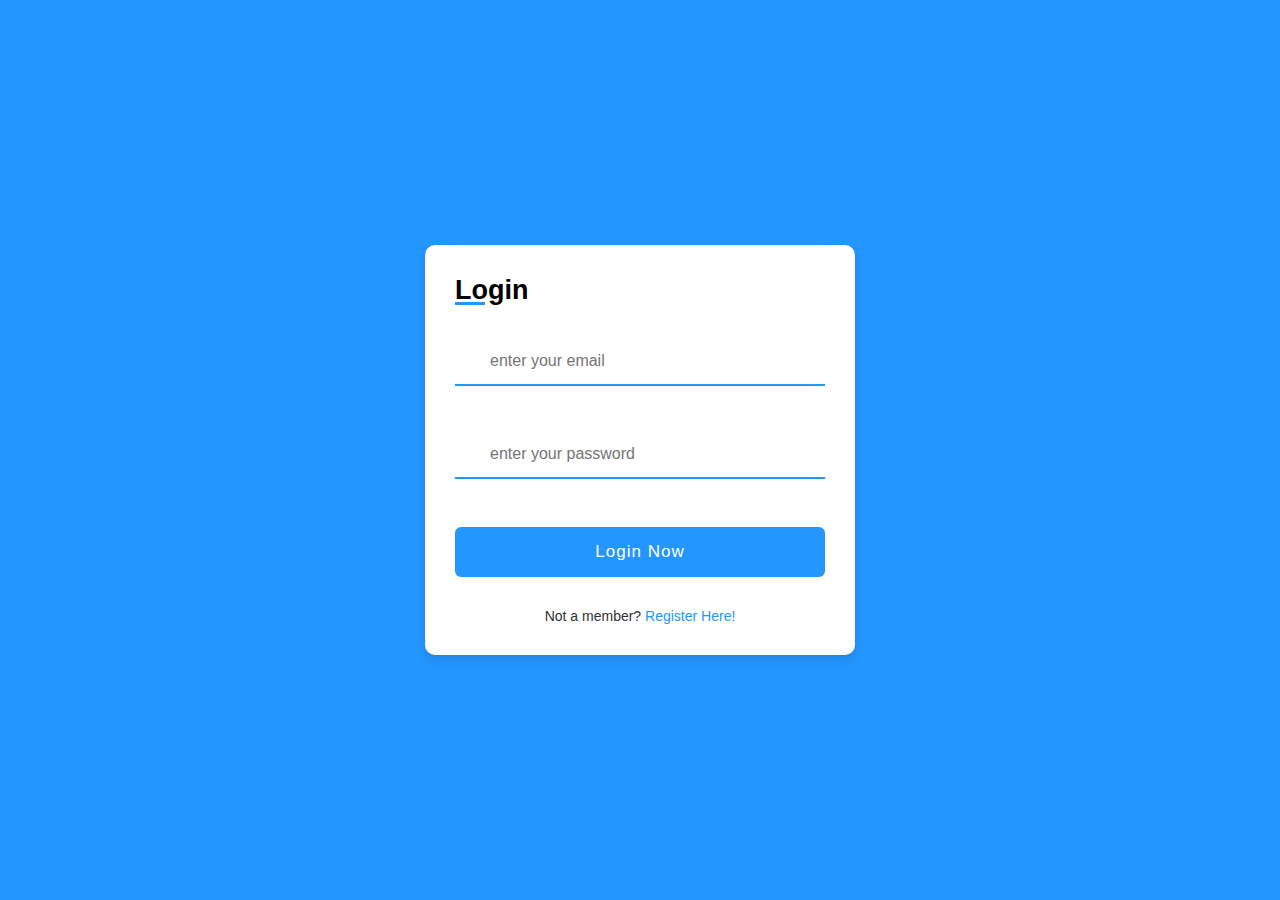
<file: index.html>
<!DOCTYPE html>
<html lang="en">
<head>
    <meta charset="UTF-8">
    <meta name="viewport" content="width=device-width, initial-scale=1.0">
    <link rel="stylesheet" href="https://unicons.iconscout.com/release/v4.0.8/css/line.css">
    <link rel="stylesheet" href="style.css">
    <script src="script1.js"></script>
    <title>Login and registration form</title>
</head>
<body>
    <div class="container">
        <div class="form">
            <span class="title">Login</span>
            <form onsubmit="return validate_form()" action="login.php" method="post">
                <div class="input-field">
                    <input type="text" placeholder="enter your email" id="emailid" name="emailid" />
                    <i class="uil uil-envelope icon"></i>
                    
                </div>
                <div id="error_emailid" class="error"></div>
                <div class="input-field">
                    <input type="password" placeholder="enter your password" id="password" name="password" />
                    <i class="uil uil-lock icon"></i>
                    
                </div>
                <div id="error_password" class="error"></div>
                <div class="input-field button">
                    <input type="submit" value="Login Now">
                </div>
                

            </form>
            <div class="login-signup">
                <span class="text">Not a member?
                    <a href="index2.html" class="text signup-text">Register Here! </a>
                </span>
            </div>
        </div>
    </div>
    
</body>
</html>
</file>
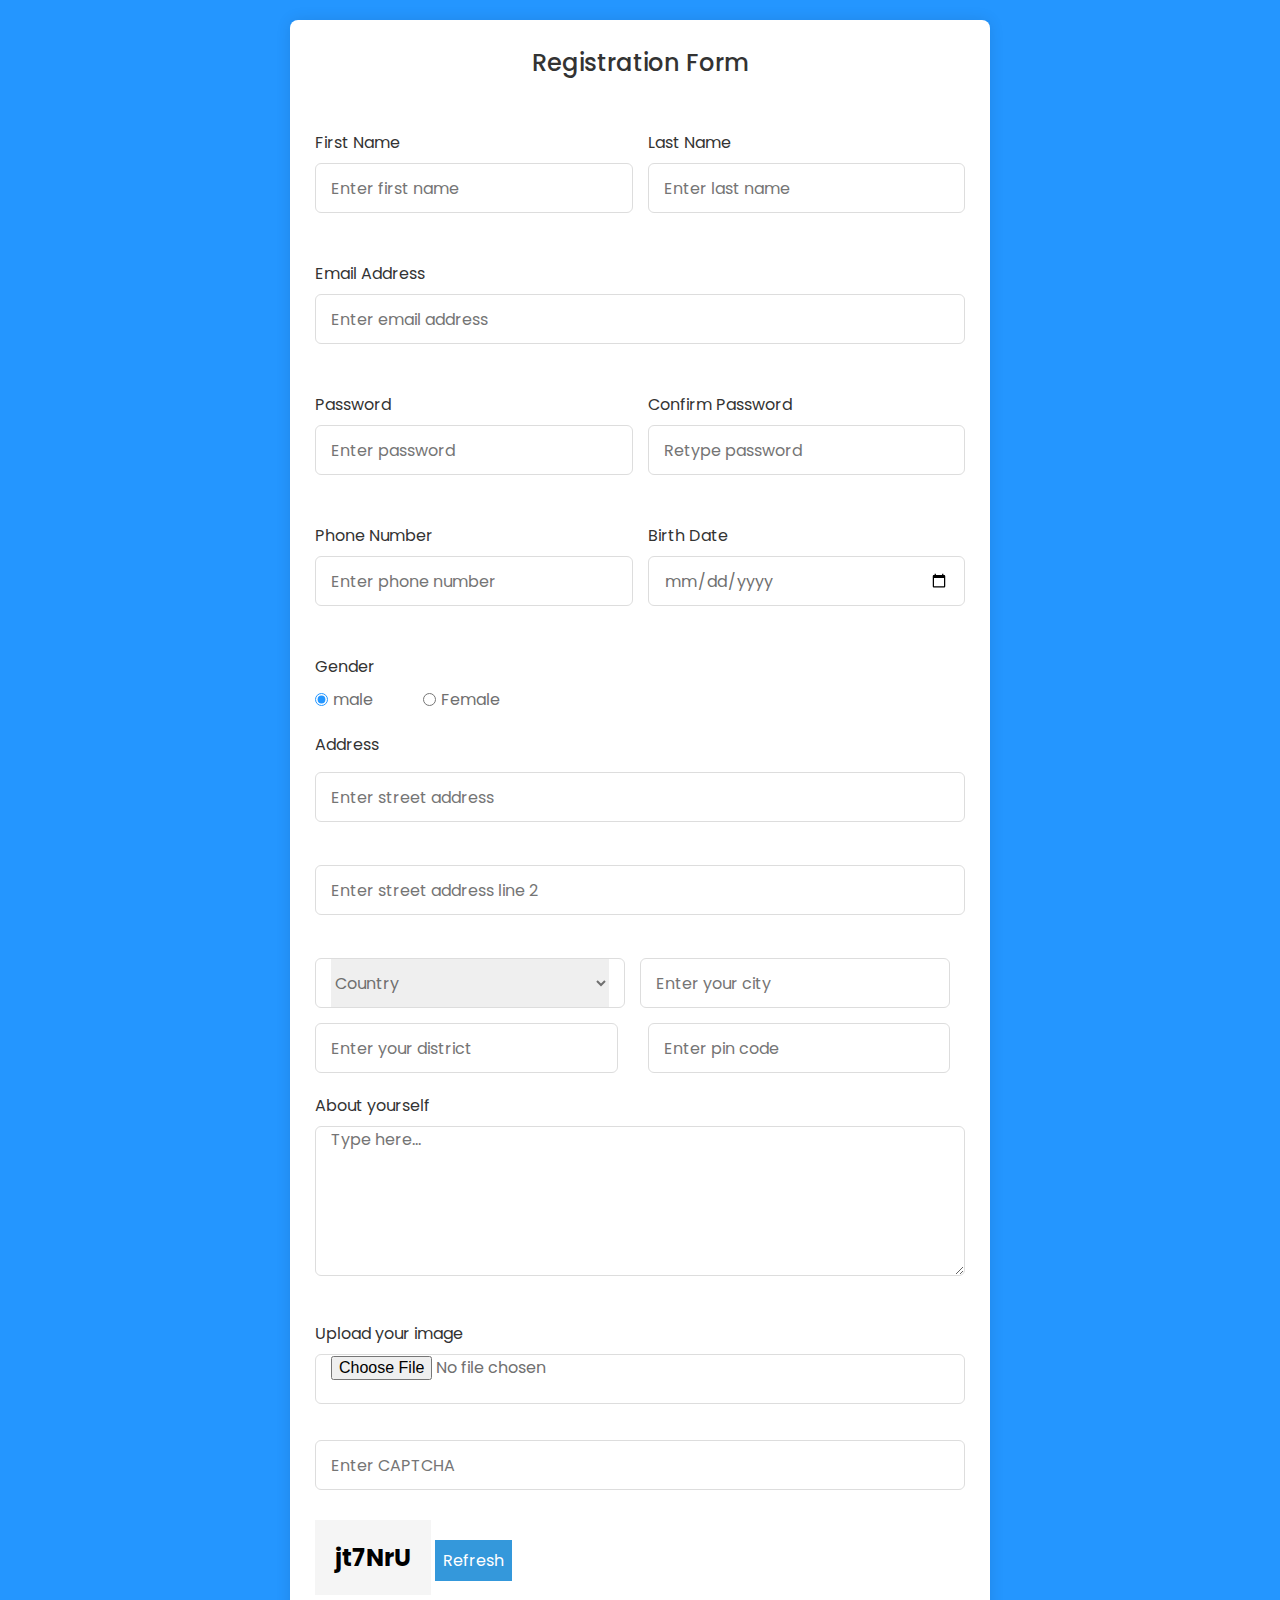
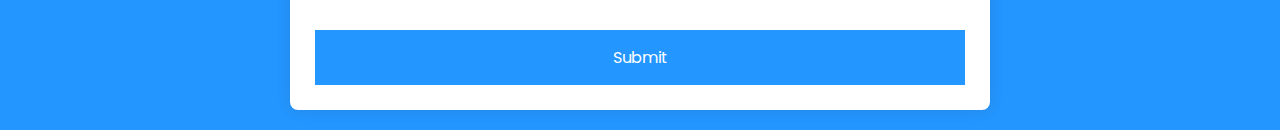
<file: index2.html>
<!DOCTYPE html>
<html lang="en">
  <head>
    <meta charset="UTF-8" />
    <meta name="viewport" content="width=device-width, initial-scale=1.0" />
    <meta http-equiv="X-UA-Compatible" content="ie=edge" />
    
    <link rel="stylesheet" href="style_1.css" />
    <script src="script1.js"></script>
  </head>
  <body>
    <section class="container">
      <header>Registration Form</header>
      <form onsubmit="return validation()" action="register.php" class="form" method="post" enctype="multipart/form-data">
        <div class="column">
        <div class="input-box">
          <label>First Name</label>
          <input type="text" placeholder="Enter first name" id="name" name="name"  />
          <div  id="error_fname" class="error"></div>
        </div>
        <div class="input-box">
          <label>Last Name</label>
          <input type="text" placeholder="Enter last name" id="lname" name="lname"  />
          <div id="error_lname" class="error"></div>
        </div>
        </div>

        <div class="input-box">
          <label>Email Address</label>
          <input type="text" placeholder="Enter email address" id="emailid" name="emailid" />
          <div id="error_emailid" class="error"></div>
        </div>
        <div class="column">
        <div class="input-box">
          <label>Password</label>
          <input type="password" placeholder="Enter password" id="password" name="password" />
          <div id="error_password" class="error"></div>
        </div>
        <div class="input-box">
          <label>Confirm Password</label>
          <input type="password" placeholder="Retype password" id="password1" name="password1"/>
          <div id="error_password1" class="error"></div>
        </div>
        </div>

        <div class="column">
          <div class="input-box">
            <label>Phone Number</label>
            <input type="text" placeholder="Enter phone number" id="phno" name="phno" />
            <div id="error_phno" class="error"></div>
          </div>
          <div class="input-box">
            <label>Birth Date</label>
            <input type="date" placeholder="Enter birth date" name="date"  />
          </div>
        </div>
        <div class="gender-box">
          <h3>Gender</h3>
          <div class="gender-option">
            <div class="gender">
              <input type="radio" id="check-male" name="gender" value="male" checked />
              <label for="check-male">male</label>
            </div>
            <div class="gender">
              <input type="radio" id="check-female" name="gender" value="female"/>
              <label for="check-female">Female</label>
            </div>
          </div>
        </div>
        <div class="input-box address">
          <label>Address</label>
          <input type="text" placeholder="Enter street address" id="s_add1" name="s_add1" />
          <div id="error_s_add1" class="error"></div>
          <input type="text" placeholder="Enter street address line 2" id="s_add2" name="s_add2"/>
          <div id="error_s_add2" class="error"></div>
          <div class="column">
            <div class="select-box">
              <select type="text" name="country">
                <option hidden>Country</option>
                <option value="Afghanistan">Afghanistan</option>
                <option value="Åland Islands">Åland Islands</option>
                <option value="Albania">Albania</option>
                <option value="Algeria">Algeria</option>
                <option value="American Samoa">American Samoa</option>
                <option value="Andorra">Andorra</option>
                <option value="Angola">Angola</option>
                <option value="Anguilla">Anguilla</option>
                <option value="Antarctica">Antarctica</option>
                <option value="Antigua and Barbuda">Antigua and Barbuda</option>
                <option value="Argentina">Argentina</option>
                <option value="Armenia">Armenia</option>
                <option value="Aruba">Aruba</option>
                <option value="Australia">Australia</option>
                <option value="Austria">Austria</option>
                <option value="Azerbaijan">Azerbaijan</option>
                <option value="Bahamas">Bahamas</option>
                <option value="Bahrain">Bahrain</option>
                <option value="Bangladesh">Bangladesh</option>
                <option value="Barbados">Barbados</option>
                <option value="Belarus">Belarus</option>
                <option value="Belgium">Belgium</option>
                <option value="Belize">Belize</option>
                <option value="Benin">Benin</option>
                <option value="Bermuda">Bermuda</option>
                <option value="Bhutan">Bhutan</option>
                <option value="Bolivia">Bolivia</option>
                <option value="Bosnia and Herzegovina">Bosnia and Herzegovina</option>
                <option value="Botswana">Botswana</option>
                <option value="Bouvet Island">Bouvet Island</option>
                <option value="Brazil">Brazil</option>
                <option value="British Indian Ocean Territory">British Indian Ocean Territory</option>
                <option value="Brunei Darussalam">Brunei Darussalam</option>
                <option value="Bulgaria">Bulgaria</option>
                <option value="Burkina Faso">Burkina Faso</option>
                <option value="Burundi">Burundi</option>
                <option value="Cambodia">Cambodia</option>
                <option value="Cameroon">Cameroon</option>
                <option value="Canada">Canada</option>
                <option value="Cape Verde">Cape Verde</option>
                <option value="Cayman Islands">Cayman Islands</option>
                <option value="Central African Republic">Central African Republic</option>
                <option value="Chad">Chad</option>
                <option value="Chile">Chile</option>
                <option value="China">China</option>
                <option value="Christmas Island">Christmas Island</option>
                <option value="Cocos (Keeling) Islands">Cocos (Keeling) Islands</option>
                <option value="Colombia">Colombia</option>
                <option value="Comoros">Comoros</option>
                <option value="Congo">Congo</option>
                <option value="Congo, The Democratic Republic of The">Congo, The Democratic Republic of The</option>
                <option value="Cook Islands">Cook Islands</option>
                <option value="Costa Rica">Costa Rica</option>
                <option value="Cote D'ivoire">Cote D'ivoire</option>
                <option value="Croatia">Croatia</option>
                <option value="Cuba">Cuba</option>
                <option value="Cyprus">Cyprus</option>
                <option value="Czech Republic">Czech Republic</option>
                <option value="Denmark">Denmark</option>
                <option value="Djibouti">Djibouti</option>
                <option value="Dominica">Dominica</option>
                <option value="Dominican Republic">Dominican Republic</option>
                <option value="Ecuador">Ecuador</option>
                <option value="Egypt">Egypt</option>
                <option value="El Salvador">El Salvador</option>
                <option value="Equatorial Guinea">Equatorial Guinea</option>
                <option value="Eritrea">Eritrea</option>
                <option value="Estonia">Estonia</option>
                <option value="Ethiopia">Ethiopia</option>
                <option value="Falkland Islands (Malvinas)">Falkland Islands (Malvinas)</option>
                <option value="Faroe Islands">Faroe Islands</option>
                <option value="Fiji">Fiji</option>
                <option value="Finland">Finland</option>
                <option value="France">France</option>
                <option value="French Guiana">French Guiana</option>
                <option value="French Polynesia">French Polynesia</option>
                <option value="French Southern Territories">French Southern Territories</option>
                <option value="Gabon">Gabon</option>
                <option value="Gambia">Gambia</option>
                <option value="Georgia">Georgia</option>
                <option value="Germany">Germany</option>
                <option value="Ghana">Ghana</option>
                <option value="Gibraltar">Gibraltar</option>
                <option value="Greece">Greece</option>
                <option value="Greenland">Greenland</option>
                <option value="Grenada">Grenada</option>
                <option value="Guadeloupe">Guadeloupe</option>
                <option value="Guam">Guam</option>
                <option value="Guatemala">Guatemala</option>
                <option value="Guernsey">Guernsey</option>
                <option value="Guinea">Guinea</option>
                <option value="Guinea-bissau">Guinea-bissau</option>
                <option value="Guyana">Guyana</option>
                <option value="Haiti">Haiti</option>
                <option value="Heard Island and Mcdonald Islands">Heard Island and Mcdonald Islands</option>
                <option value="Holy See (Vatican City State)">Holy See (Vatican City State)</option>
                <option value="Honduras">Honduras</option>
                <option value="Hong Kong">Hong Kong</option>
                <option value="Hungary">Hungary</option>
                <option value="Iceland">Iceland</option>
                <option value="India">India</option>
                <option value="Indonesia">Indonesia</option>
                <option value="Iran, Islamic Republic of">Iran, Islamic Republic of</option>
                <option value="Iraq">Iraq</option>
                <option value="Ireland">Ireland</option>
                <option value="Isle of Man">Isle of Man</option>
                <option value="Israel">Israel</option>
                <option value="Italy">Italy</option>
                <option value="Jamaica">Jamaica</option>
                <option value="Japan">Japan</option>
                <option value="Jersey">Jersey</option>
                <option value="Jordan">Jordan</option>
                <option value="Kazakhstan">Kazakhstan</option>
                <option value="Kenya">Kenya</option>
                <option value="Kiribati">Kiribati</option>
                <option value="Korea, Democratic People's Republic of">Korea, Democratic People's Republic of</option>
                <option value="Korea, Republic of">Korea, Republic of</option>
                <option value="Kuwait">Kuwait</option>
                <option value="Kyrgyzstan">Kyrgyzstan</option>
                <option value="Lao People's Democratic Republic">Lao People's Democratic Republic</option>
                <option value="Latvia">Latvia</option>
                <option value="Lebanon">Lebanon</option>
                <option value="Lesotho">Lesotho</option>
                <option value="Liberia">Liberia</option>
                <option value="Libyan Arab Jamahiriya">Libyan Arab Jamahiriya</option>
                <option value="Liechtenstein">Liechtenstein</option>
                <option value="Lithuania">Lithuania</option>
                <option value="Luxembourg">Luxembourg</option>
                <option value="Macao">Macao</option>
                <option value="Macedonia, The Former Yugoslav Republic of">Macedonia, The Former Yugoslav Republic of</option>
                <option value="Madagascar">Madagascar</option>
                <option value="Malawi">Malawi</option>
                <option value="Malaysia">Malaysia</option>
                <option value="Maldives">Maldives</option>
                <option value="Mali">Mali</option>
                <option value="Malta">Malta</option>
                <option value="Marshall Islands">Marshall Islands</option>
                <option value="Martinique">Martinique</option>
                <option value="Mauritania">Mauritania</option>
                <option value="Mauritius">Mauritius</option>
                <option value="Mayotte">Mayotte</option>
                <option value="Mexico">Mexico</option>
                <option value="Micronesia, Federated States of">Micronesia, Federated States of</option>
                <option value="Moldova, Republic of">Moldova, Republic of</option>
                <option value="Monaco">Monaco</option>
                <option value="Mongolia">Mongolia</option>
                <option value="Montenegro">Montenegro</option>
                <option value="Montserrat">Montserrat</option>
                <option value="Morocco">Morocco</option>
                <option value="Mozambique">Mozambique</option>
                <option value="Myanmar">Myanmar</option>
                <option value="Namibia">Namibia</option>
                <option value="Nauru">Nauru</option>
                <option value="Nepal">Nepal</option>
                <option value="Netherlands">Netherlands</option>
                <option value="Netherlands Antilles">Netherlands Antilles</option>
                <option value="New Caledonia">New Caledonia</option>
                <option value="New Zealand">New Zealand</option>
                <option value="Nicaragua">Nicaragua</option>
                <option value="Niger">Niger</option>
                <option value="Nigeria">Nigeria</option>
                <option value="Niue">Niue</option>
                <option value="Norfolk Island">Norfolk Island</option>
                <option value="Northern Mariana Islands">Northern Mariana Islands</option>
                <option value="Norway">Norway</option>
                <option value="Oman">Oman</option>
                <option value="Pakistan">Pakistan</option>
                <option value="Palau">Palau</option>
                <option value="Palestinian Territory, Occupied">Palestinian Territory, Occupied</option>
                <option value="Panama">Panama</option>
                <option value="Papua New Guinea">Papua New Guinea</option>
                <option value="Paraguay">Paraguay</option>
                <option value="Peru">Peru</option>
                <option value="Philippines">Philippines</option>
                <option value="Pitcairn">Pitcairn</option>
                <option value="Poland">Poland</option>
                <option value="Portugal">Portugal</option>
                <option value="Puerto Rico">Puerto Rico</option>
                <option value="Qatar">Qatar</option>
                <option value="Reunion">Reunion</option>
                <option value="Romania">Romania</option>
                <option value="Russian Federation">Russian Federation</option>
                <option value="Rwanda">Rwanda</option>
                <option value="Saint Helena">Saint Helena</option>
                <option value="Saint Kitts and Nevis">Saint Kitts and Nevis</option>
                <option value="Saint Lucia">Saint Lucia</option>
                <option value="Saint Pierre and Miquelon">Saint Pierre and Miquelon</option>
                <option value="Saint Vincent and The Grenadines">Saint Vincent and The Grenadines</option>
                <option value="Samoa">Samoa</option>
                <option value="San Marino">San Marino</option>
                <option value="Sao Tome and Principe">Sao Tome and Principe</option>
                <option value="Saudi Arabia">Saudi Arabia</option>
                <option value="Senegal">Senegal</option>
                <option value="Serbia">Serbia</option>
                <option value="Seychelles">Seychelles</option>
                <option value="Sierra Leone">Sierra Leone</option>
                <option value="Singapore">Singapore</option>
                <option value="Slovakia">Slovakia</option>
                <option value="Slovenia">Slovenia</option>
                <option value="Solomon Islands">Solomon Islands</option>
                <option value="Somalia">Somalia</option>
                <option value="South Africa">South Africa</option>
                <option value="South Georgia and The South Sandwich Islands">South Georgia and The South Sandwich Islands</option>
                <option value="Spain">Spain</option>
                <option value="Sri Lanka">Sri Lanka</option>
                <option value="Sudan">Sudan</option>
                <option value="Suriname">Suriname</option>
                <option value="Svalbard and Jan Mayen">Svalbard and Jan Mayen</option>
                <option value="Swaziland">Swaziland</option>
                <option value="Sweden">Sweden</option>
                <option value="Switzerland">Switzerland</option>
                <option value="Syrian Arab Republic">Syrian Arab Republic</option>
                <option value="Taiwan">Taiwan</option>
                <option value="Tajikistan">Tajikistan</option>
                <option value="Tanzania, United Republic of">Tanzania, United Republic of</option>
                <option value="Thailand">Thailand</option>
                <option value="Timor-leste">Timor-leste</option>
                <option value="Togo">Togo</option>
                <option value="Tokelau">Tokelau</option>
                <option value="Tonga">Tonga</option>
                <option value="Trinidad and Tobago">Trinidad and Tobago</option>
                <option value="Tunisia">Tunisia</option>
                <option value="Turkey">Turkey</option>
                <option value="Turkmenistan">Turkmenistan</option>
                <option value="Turks and Caicos Islands">Turks and Caicos Islands</option>
                <option value="Tuvalu">Tuvalu</option>
                <option value="Uganda">Uganda</option>
                <option value="Ukraine">Ukraine</option>
                <option value="United Arab Emirates">United Arab Emirates</option>
                <option value="United Kingdom">United Kingdom</option>
                <option value="United States">United States</option>
                <option value="United States Minor Outlying Islands">United States Minor Outlying Islands</option>
                <option value="Uruguay">Uruguay</option>
                <option value="Uzbekistan">Uzbekistan</option>
                <option value="Vanuatu">Vanuatu</option>
                <option value="Venezuela">Venezuela</option>
                <option value="Viet Nam">Viet Nam</option>
                <option value="Virgin Islands, British">Virgin Islands, British</option>
                <option value="Virgin Islands, U.S.">Virgin Islands, U.S.</option>
                <option value="Wallis and Futuna">Wallis and Futuna</option>
                <option value="Western Sahara">Western Sahara</option>
                <option value="Yemen">Yemen</option>
                <option value="Zambia">Zambia</option>
                <option value="Zimbabwe">Zimbabwe</option>
              </select>
            </div>
            <input type="text" placeholder="Enter your city" id="city" name="city"/>
            <div id="error_city" class="error"></div>
          </div>
          <div class="column">
            <input type="text" placeholder="Enter your district" id="district" name="district"/>
            <div id="error_district" class="error"></div>
            <input type="text" placeholder="Enter pin code" id="number" name="number"/>
            <div id="error_number" class="error"></div>
          </div>
        </div>
        <div class="input-box text">
          <label>About yourself</label>
          <textarea type="text" placeholder="Type here..." id="abtu" name="abtu"></textarea>
          <div id="error_abtu" class="error"></div>
        </div>
          <div class="input-box">
               <label>Upload your image</label><br/>
          <input type="file" name="pic" id="pic" class="form-control"/>
          <!-- <label for="fileInput" style="cursor: pointer; margin-top: 8px; color: #3498db; padding: 10px 20px; border: 1px solid #3498db; border-radius: 5px;">Choose File</label>
            <input type="file" class="form-control"accept="image/*" id="fileInput" name="profilePicture" style="display: none;" onchange="showFileName()">

<div id="fileNameDisplay"></div> -->
                
                <div id="error_file" class="error"></div>
                <div id="preview"></div>
          </div>
          
        </div>
        <div class="form-container">
           <input type="text" id="captchaInput" placeholder="Enter CAPTCHA">
        </div>
        <div class="captcha-container">
          <div id="captcha" class="captcha"></div>
          <button type="button" class="refresh-button" onclick="refreshCaptcha()">Refresh</button>
       </div>
        
        <button type="submit" class="submit-button" onclick= "submitForm()">Submit</button>
        

        
        


        
      </form>
      
    </section>
  </body>
</html>
</file>
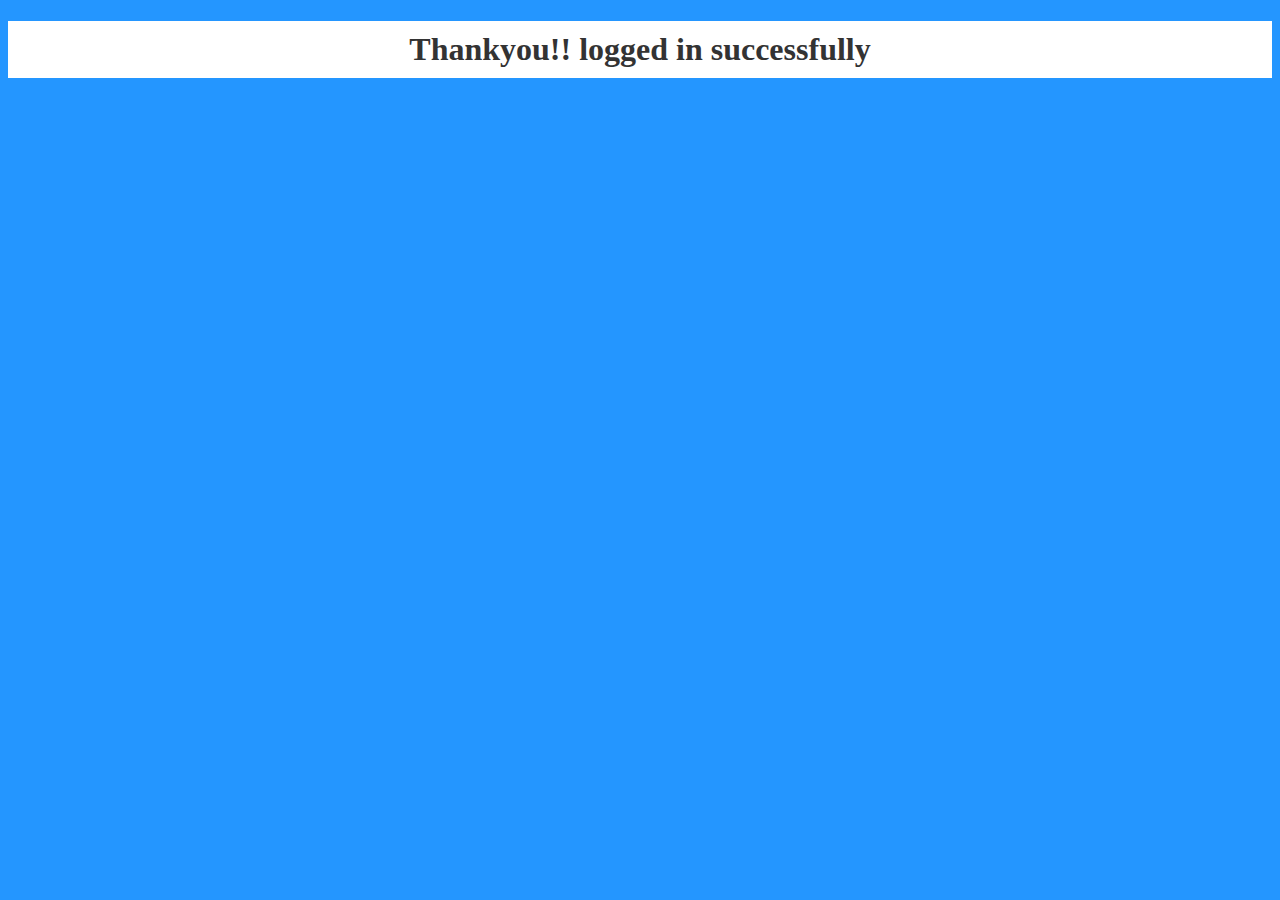
<file: success_page.html>
<!DOCTYPE html>
<html lang="en">
<head>
    <meta charset="UTF-8">
    <meta name="viewport" content="width=device-width, initial-scale=1.0">
    <title>Landing_page</title>
    <style>
        h1{
            background-color: #fff;
            color: #333;
            padding: 10px;
            text-align: center;
        }
    </style>
</head>
<body style="background-color:#2496ff;">
    <h1> Thankyou!! logged in successfully</h1>
    
</body>
</html>
</file>
<file: style.css>
*{
    margin:0;
    padding:0;
    box-sizing: border-box;
    font-family: 'Poppins',sans-serif;
}
body{
    height:100vh;
    display:flex;
    align-items:center;
    justify-content:center;
    background-color:#2496ff;

}
.container{
    position:relative;
    max-width:430px;
    width:100%;
    background-color:#fff;
    border-radius:10px;
    box-shadow:0 5px 10px rgba(0,0,0,0.1);
}
.container .form{
    padding:30px;
}
.container .form .title{
    position:relative;
    font-size:27px;
    font-weight:600;

}
.form .title::before{
    content:'';
    position:absolute;
    left:0;
    bottom:0;
    height:3px;
    width: 30px;
    background-color: #2496ff;
    border: radius 25px;
}
.form .input-field{
    position:relative;
    height:50px;
    width:100%;
    margin-top:30px;
}
.input-field input{
    position:absolute;
    height:100%;
    width:100%;
    padding:0 35px;
    border:none;
    outline:none;
    font-size:16px;
    border-bottom:2px solid #ccc;
    border-top:2px solid transparent;
    transition:all 0.2s ease;
}
.input-field input:is(:focus, :valid){
    border-bottom-color:#2496ff;
}
.input-field i{
    position:absolute;
    top:50%;
    transform:translateY(-50%);
    color:#999;
    font-size:23px;
    transition:all 0.2s ease;
}

.input-field input:is(:focus, :valid) ~ i{
 color:#2496ff;
}
.input-field i.icon{
    left:0;
}
.input-field i.showHidePw{
    right: 0;
}

.form .checkbox-text{
    display: flex;
    align-items:center;
    justify-content:space-between;
    margin-top:20px
}
.checkbox-text  .checkbox-content{
    display:flex;
    align-items:center;
}
.checkbox-text   .checkbox-content input{
    margin: 0 8px -2px 4px;
    accent-color:#2496ff;

}
.form .text{
    color:#333;
    font-size:14px;
}
.form a.text{
    color:#2496ff;
    text-decoration:none;
}
.form a:hover{
    text-decoration:underline;
}
.form .button{
    margin-top:35px;
}

.form .button input{
    border:none;
    color:#fff;
    font-size:17px;
    font-weight:500;
    letter-spacing:1px;
    border-radius:6px;
    background-color:#2496ff;
    cursor:pointer;
    transition:all 0.3s ease;

}
.button input:hover{
    background-color:#65b5ff;
}

.form .login-signup{
    margin-top:30px;
    text-align:center;
}
.error{
  color:red;
    font-size:12px;
    height:13px;
}
</file>
<file: style_1.css>
@import url("https://fonts.googleapis.com/css2?family=Poppins:wght@200;300;400;500;600;700&display=swap");
* {
  margin: 0;
  padding: 0;
  box-sizing: border-box;
  font-family: "Poppins", sans-serif;
}
body {
  min-height: 100vh;
  display: flex;
  align-items: center;
  justify-content: center;
  padding: 20px;
  background: #2496ff;
}
.container {
  position: relative;
  max-width: 700px;
  width: 100%;
  background: #fff;
  padding: 25px;
  border-radius: 8px;
  box-shadow: 0 0 15px rgba(0, 0, 0, 0.1);
}
.container header {
  font-size: 1.5rem;
  color: #333;
  font-weight: 500;
  text-align: center;
}
.container .form {
  margin-top: 30px;
}
.form .input-box {
  width: 100%;
  margin-top: 20px;
  flex-direction: column;
}
.input-box label {
  color: #333;
}
.form
  :where(
    .input-box input,
    .form-container input,
    .input-box textarea,
    .select-box
  ) {
  position: relative;
  height: 50px;
  width: 100%;
  outline: none;
  font-size: 1rem;
  color: #707070;
  margin-top: 8px;
  border: 1px solid #ddd;
  border-radius: 6px;
  padding: 0 15px;
}
.input-box textarea {
  /* position: relative; */
  width: 100%;
  resize: vertical; /* Allow vertical resizing */
  min-height: 150px;
}
.input-box input:focus {
  box-shadow: 0 1px 0 rgba(0, 0, 0, 0.1);
}
.form .column {
  display: flex;
  column-gap: 15px;
}
.form .gender-box {
  margin-top: 20px;
}
.gender-box h3 {
  color: #333;
  font-size: 1rem;
  font-weight: 400;
  margin-bottom: 8px;
}
.form :where(.gender-option, .gender) {
  display: flex;
  align-items: center;
  column-gap: 50px;
  flex-wrap: wrap;
}
.form .gender {
  column-gap: 5px;
}
.gender input {
  accent-color: #2496ff;
}
.form :where(.gender input, .gender label) {
  cursor: pointer;
}
.gender label {
  color: #707070;
}
.address :where(input, .select-box) {
  margin-top: 15px;
}
.select-box select {
  height: 100%;
  width: 100%;
  outline: none;
  border: none;
  color: #707070;
  font-size: 1rem;
}
.submit-button {
  height: 55px;
  width: 100%;
  color: #fff;
  font-size: 1rem;
  font-weight: 400;
  margin-top: 30px;
  border: none;
  cursor: pointer;
  transition: all 0.2s ease;
  background: #2496ff;
}
.submit-button:hover {
  background: #65b5ff;
}
/*Responsive*/
@media screen and (max-width: 500px) {
  .form .column {
    flex-wrap: wrap;
  }
  .form :where(.gender-option, .gender) {
    row-gap: 15px;
  }
}

.captcha {
  font-size: 24px;
  font-weight: bold;
  background-color: #f5f5f5;
  padding: 20px;
  display: inline-block;
  margin-top: 30px;
  margin-bottom: 5px;
}

.refresh-button {
  font-size: 16px;
  padding: 8px;
  cursor: pointer;
  background-color: #3498db; /* Set a different background color */
  color: #fff; /* Set a different text color */
  border: none;
}

.error {
  color: red;
  font-size: 12px;
  height: 13px;
  margin-top:5px;
  margin-bottom:10px;
}
.input-box.success input {
  border-color: #0cc477;
}
.input-box.error input {
  border-color: rgb(206, 67, 67);
}
</file>
